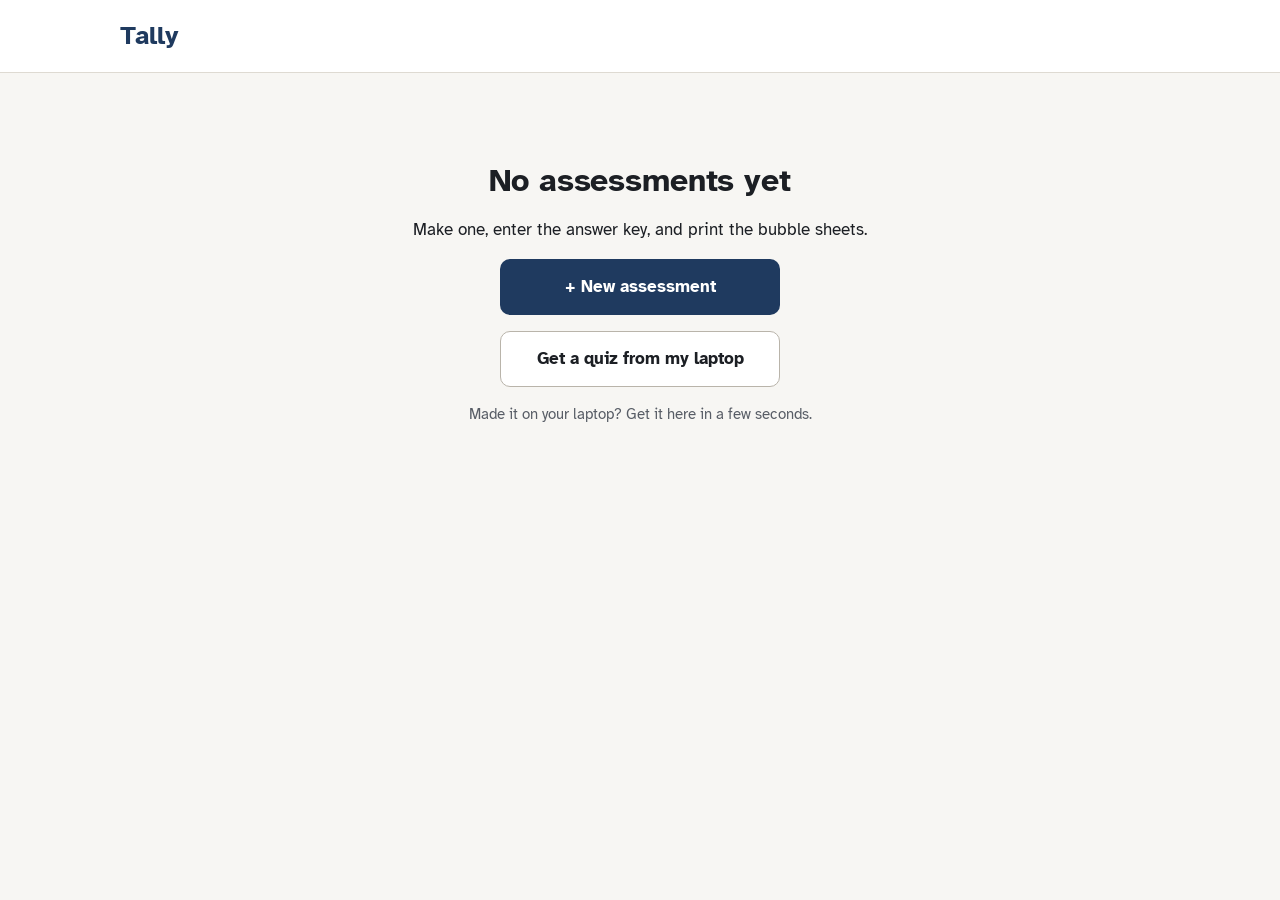
<file: index.html>
<!doctype html>
<html lang="en">
  <head>
    <meta charset="UTF-8" />
    <meta name="viewport" content="width=device-width, initial-scale=1, viewport-fit=cover" />
    <meta name="theme-color" content="#1f3a5f" />
    <title>Tally</title>
    <script type="module" crossorigin src="/assets/index-DdxbH0jL.js"></script>
    <link rel="modulepreload" crossorigin href="/assets/rolldown-runtime-BCiCTKAo.js">
    <link rel="stylesheet" crossorigin href="/assets/index-B6d2WRa6.css">
  </head>
  <body>
    <div id="root"></div>
  </body>
</html>
</file>
<file: assets/index-B6d2WRa6.css>
@font-face{font-family:Atkinson Hyperlegible;font-weight:400;font-display:swap;src:url(/fonts/AtkinsonHyperlegible-Regular.ttf)format("truetype")}@font-face{font-family:Atkinson Hyperlegible;font-weight:700;font-display:swap;src:url(/fonts/AtkinsonHyperlegible-Bold.ttf)format("truetype")}:root{--font-sans:"Atkinson Hyperlegible", system-ui, sans-serif;--color-bg:#f7f6f3;--color-surface:#fff;--color-surface-sunken:#efede8;--color-border:#dedad2;--color-border-strong:#b9b4aa;--color-text:#1c1f24;--color-text-muted:#585d66;--color-text-disabled:#9a9ea5;--color-primary:#1f3a5f;--color-primary-hover:#2b4c79;--color-primary-soft:#e5ecf5;--color-on-primary:#fff;--color-focus:#3b6fb6;--color-success:#1d7348;--color-success-soft:#e2f2e9;--color-warning:#8a5800;--color-warning-soft:#fcf0d4;--color-danger:#b3261e;--color-danger-soft:#fbe5e2;--color-on-danger:#fff;--color-scrim:#14161a7a;--space-1:4px;--space-2:8px;--space-3:12px;--space-4:16px;--space-5:24px;--space-6:32px;--space-7:48px;--space-8:64px;--radius-sm:6px;--radius-md:10px;--radius-lg:14px;--radius-pill:999px;--elev-0:none;--elev-1:0 1px 2px #1c1f240f, 0 1px 1px #1c1f240a;--elev-2:0 4px 12px #1c1f2414, 0 1px 3px #1c1f240f;--elev-3:0 12px 32px #1c1f2424, 0 2px 6px #1c1f2414;--dur-fast:.12s;--dur-base:.2s;--ease:cubic-bezier(.2, 0, 0, 1);--screen-pad:16px;--tap:48px;--text-display:700 32px/40px var(--font-sans);--text-h1:700 26px/32px var(--font-sans);--text-h2:700 21px/28px var(--font-sans);--text-h3:700 18px/24px var(--font-sans);--text-body:400 17px/26px var(--font-sans);--text-body-strong:700 17px/26px var(--font-sans);--text-small:400 15px/22px var(--font-sans);--text-caption:700 13px/18px var(--font-sans);--text-score:700 56px/60px var(--font-sans);--text-key:700 30px/1 var(--font-sans);--lightningcss-light:initial;--lightningcss-dark: ;color-scheme:light}@media (width>=600px){:root{--screen-pad:32px}}@media (width<=399px){:root{--text-display:700 28px/34px var(--font-sans);--text-h1:700 23px/30px var(--font-sans)}}@media (prefers-color-scheme:dark){:root:not([data-theme=light]){--color-bg:#121417;--color-surface:#1b1e23;--color-surface-sunken:#0e1013;--color-border:#2e333a;--color-border-strong:#4a515b;--color-text:#ebe9e4;--color-text-muted:#a4a9b1;--color-text-disabled:#5f656e;--color-primary:#8fb3e3;--color-primary-hover:#a8c4ea;--color-primary-soft:#1d2a3b;--color-on-primary:#0f1a2a;--color-focus:#9cc0f0;--color-success:#62c895;--color-success-soft:#11301f;--color-warning:#eab654;--color-warning-soft:#33270d;--color-danger:#f28b81;--color-danger-soft:#3a1613;--color-on-danger:#2a0d0a;--color-scrim:#000000a3;--elev-1:0 0 0 1px var(--color-border);--elev-2:0 0 0 1px var(--color-border);--elev-3:0 0 0 1px var(--color-border-strong);--lightningcss-light: ;--lightningcss-dark:initial;color-scheme:dark}}:root[data-theme=dark]{--color-bg:#121417;--color-surface:#1b1e23;--color-surface-sunken:#0e1013;--color-border:#2e333a;--color-border-strong:#4a515b;--color-text:#ebe9e4;--color-text-muted:#a4a9b1;--color-text-disabled:#5f656e;--color-primary:#8fb3e3;--color-primary-hover:#a8c4ea;--color-primary-soft:#1d2a3b;--color-on-primary:#0f1a2a;--color-focus:#9cc0f0;--color-success:#62c895;--color-success-soft:#11301f;--color-warning:#eab654;--color-warning-soft:#33270d;--color-danger:#f28b81;--color-danger-soft:#3a1613;--color-on-danger:#2a0d0a;--color-scrim:#000000a3;--elev-1:0 0 0 1px var(--color-border);--elev-2:0 0 0 1px var(--color-border);--elev-3:0 0 0 1px var(--color-border-strong);--lightningcss-light: ;--lightningcss-dark:initial;color-scheme:dark}@media (prefers-reduced-motion:reduce){:root{--dur-fast:0s;--dur-base:0s}}*,:before,:after{box-sizing:border-box}html{-webkit-text-size-adjust:100%}body{background:var(--color-bg);color:var(--color-text);font:var(--text-body);font-variant-numeric:tabular-nums;margin:0}h1,h2,h3,p{margin:0}h1{font:var(--text-h1);margin-bottom:var(--space-4)}.empty h1,.q-number{letter-spacing:-.005em}h2{font:var(--text-h2)}h3{font:var(--text-h3)}button,input,select{font:inherit;color:inherit}button{cursor:pointer}:focus-visible{outline:3px solid var(--color-focus);outline-offset:2px}.muted{color:var(--color-text-muted);font:var(--text-small)}.helper{color:var(--color-text-muted);font:var(--text-small);margin:var(--space-2) 0}.truncate{text-overflow:ellipsis;white-space:nowrap;display:block;overflow:hidden}.laptop-only{display:none!important}.phone-only{display:flex}@media (width>=768px){.laptop-only{display:revert!important}.phone-only{display:none!important}}.btn{justify-content:center;align-items:center;gap:var(--space-2);min-height:var(--tap);border-radius:var(--radius-md);font:var(--text-body-strong);transition:transform var(--dur-fast) var(--ease);background:0 0;border:1.5px solid #0000;padding:0 20px;text-decoration:none;display:inline-flex}.btn:active:not(:disabled){transform:scale(.98)}.btn-lg{min-height:56px}.btn-block{width:100%}.btn-primary{background:var(--color-primary);color:var(--color-on-primary)}.btn-primary:hover:not(:disabled){background:var(--color-primary-hover)}.btn-secondary{background:var(--color-surface);border-color:var(--color-border-strong);color:var(--color-text)}.btn-secondary:hover:not(:disabled){background:var(--color-surface-sunken)}.btn-ghost{color:var(--color-primary)}.btn-ghost:hover:not(:disabled){background:var(--color-primary-soft)}.btn:disabled{background:var(--color-surface-sunken);color:var(--color-text-disabled);cursor:not-allowed;border-color:#0000}.link{min-height:var(--tap);color:var(--color-primary);font:inherit;background:0 0;border:0;align-items:center;padding:0;text-decoration:underline;display:inline-flex}.page{padding:var(--space-5) var(--screen-pad) 120px;margin:0 auto}.page-narrow{max-width:640px}.page-wide{max-width:960px}.topbar{z-index:10;background:var(--color-surface);border-bottom:1px solid var(--color-border);padding:var(--space-2) var(--screen-pad);position:sticky;top:0}.topbar-row{align-items:center;gap:var(--space-2);grid-template-columns:minmax(0,1fr) minmax(0,2fr) minmax(0,1fr);max-width:1040px;min-height:56px;margin:0 auto;display:grid}.topbar-left{justify-self:start}.topbar-title{text-align:center;font:var(--text-h3);min-width:0}.topbar-right{justify-self:end;align-items:center;gap:var(--space-2);display:flex}.app-name{font:var(--text-h1);color:var(--color-primary)}.top-new{display:none}.topbar-right{flex-wrap:wrap;justify-content:flex-end}@media (width>=768px){.top-new{display:inline-flex}}.bottombar{z-index:10;justify-content:space-between;align-items:center;gap:var(--space-3);padding:var(--space-3) var(--screen-pad) calc(var(--space-3) + env(safe-area-inset-bottom));background:var(--color-surface);border-top:1px solid var(--color-border);box-shadow:var(--elev-2);display:flex;position:fixed;bottom:0;left:0;right:0}.bottombar .btn{flex:1}@media (width>=768px){.bottombar{box-shadow:none;max-width:640px;padding:0 var(--screen-pad) var(--space-7);background:0 0;border:0;margin:0 auto;position:static}.bottombar .btn{flex:none}}.card{background:var(--color-surface);border:1px solid var(--color-border);border-radius:var(--radius-lg);box-shadow:var(--elev-1);padding:20px}@media (width>=768px){.card{padding:24px}}.skeleton{background:var(--color-surface-sunken);border-radius:var(--radius-sm);margin-bottom:var(--space-3);animation:1.4s ease-in-out infinite pulse}.skeleton-row{margin-bottom:var(--space-2)}@keyframes pulse{50%{opacity:.55}}@media (prefers-reduced-motion:reduce){.skeleton{animation:none}}.label{font:var(--text-body-strong);margin-bottom:var(--space-2);display:block}.input{min-height:var(--tap);background:var(--color-surface);border:1.5px solid var(--color-border-strong);border-radius:var(--radius-sm);width:100%;padding:0 14px}.input:focus{border-color:var(--color-primary)}.input[aria-invalid=true]{border-color:var(--color-danger)}.input-lg{min-height:56px}.error{gap:var(--space-2);color:var(--color-danger);font:var(--text-small);align-items:center;margin-top:6px;display:flex}select.input{width:auto;min-width:72px}.edit select.input{width:100%}.segmented{border:1.5px solid var(--color-border-strong);border-radius:var(--radius-md);background:var(--color-surface);gap:0;display:flex;overflow:hidden}.seg{min-width:64px;min-height:var(--tap);white-space:nowrap;font:var(--text-body-strong);background:0 0;border:0;flex:1 0 auto;padding:0 16px}.seg+.seg{border-left:1.5px solid var(--color-border-strong)}.seg.on{background:var(--color-primary);color:var(--color-on-primary)}.seg-short{display:none}@media (width<=419px){.seg-long{display:none}.seg-short{display:inline}}.stepper{align-items:center;gap:var(--space-2);display:inline-flex}.stepper-btn{width:var(--tap);flex:none;padding:0}.stepper-input{text-align:center;width:64px;font-weight:700}.banner{gap:var(--space-3);padding:var(--space-3) var(--space-4);border-radius:var(--radius-md);margin-bottom:var(--space-4);align-items:flex-start;display:flex}.banner-text{flex:1}.banner-warning{background:var(--color-warning-soft);color:var(--color-warning)}.banner-danger{background:var(--color-danger-soft);color:var(--color-danger)}.banner-success{background:var(--color-success-soft);color:var(--color-success);align-items:center;font-weight:700}.save-status{color:var(--color-success);font:var(--text-small);align-items:center;gap:4px;min-width:64px;display:inline-flex}.status{font:var(--text-body-strong);margin:var(--space-2) 0 var(--space-3)}.status-warning{color:var(--color-warning)}.status-success{color:var(--color-success)}.toast{left:50%;bottom:calc(var(--space-4) + env(safe-area-inset-bottom));z-index:50;align-items:center;gap:var(--space-3);background:var(--color-surface);border-radius:var(--radius-lg);width:min(420px,100vw - 32px);min-height:56px;box-shadow:var(--elev-3);border-left:4px solid var(--color-success);color:var(--color-text);animation:rise var(--dur-base) var(--ease);padding:14px 8px 14px 16px;display:flex;position:fixed;transform:translate(-50%)}.toast>svg{color:var(--color-success);flex:none}.toast-neutral{border-left-color:var(--color-border-strong)}.toast-warning{border-left-color:var(--color-warning)}.toast-warning>svg{color:var(--color-warning)}.toast-message{flex:1}@media (width<=767px){.toast{bottom:calc(96px + env(safe-area-inset-bottom))}}@keyframes rise{0%{opacity:0;margin-bottom:-8px}}.message{max-width:520px;padding:var(--screen-pad);gap:var(--space-4);flex-direction:column;align-items:flex-start;margin:20vh auto 0;display:flex}.menu-wrap{display:inline-block;position:relative}.scrim{background:var(--color-scrim);z-index:30;position:fixed;inset:0}.menu{z-index:31;background:var(--color-surface);box-shadow:var(--elev-3);padding:var(--space-3) var(--screen-pad) calc(var(--space-3) + env(safe-area-inset-bottom));border-radius:var(--radius-lg) var(--radius-lg) 0 0;flex-direction:column;display:flex;position:fixed;bottom:0;left:0;right:0}.menu-item{text-align:left;min-height:52px;padding:0 var(--space-4);border-radius:var(--radius-sm);font:var(--text-body);background:0 0;border:0}.menu-item:hover{background:var(--color-surface-sunken)}.menu-item.danger{color:var(--color-danger)}.menu-cancel{color:var(--color-text-muted)}@media (width>=768px){.scrim:has(+.menu){background:0 0}.menu{min-width:280px;padding:var(--space-2);border-radius:var(--radius-lg);border:1px solid var(--color-border);position:absolute;inset:calc(100% + 4px) 0 auto auto}.menu-cancel{display:none}}.sheet{z-index:31;background:var(--color-surface);border-radius:var(--radius-lg) var(--radius-lg) 0 0;max-height:85vh;box-shadow:var(--elev-3);flex-direction:column;display:flex;position:fixed;bottom:0;left:0;right:0}.sheet-head{padding:var(--space-4) var(--screen-pad);border-bottom:1px solid var(--color-border);justify-content:space-between;align-items:center;display:flex}.sheet-body{padding:var(--space-4) var(--screen-pad) var(--space-6);overflow:auto}.group{margin-bottom:var(--space-6)}.group-title{gap:var(--space-3);margin-bottom:var(--space-3);align-items:baseline;display:flex}.card-grid{gap:var(--space-4);grid-template-columns:1fr;margin:0;padding:0;list-style:none;display:grid}@media (width>=768px){.card-grid{grid-template-columns:1fr 1fr}}@media (width>=1200px){.card-grid{grid-template-columns:1fr 1fr 1fr}}.page-wide:has(.card-grid){max-width:960px}@media (width>=1200px){.page-wide:has(.card-grid){max-width:1200px}}.card-title{-webkit-line-clamp:2;word-break:break-word;font:var(--text-h2);-webkit-box-orient:vertical;display:-webkit-box;overflow:hidden}.meta{color:var(--color-text-muted);font:var(--text-small);margin-top:var(--space-2)}.card-actions{gap:var(--space-2);display:flex}.card-actions>.btn,.card-actions>.menu-wrap{flex:1}.card-actions .menu-wrap>.btn{width:100%}.card-actions .btn{padding:0 var(--space-2)}.highlight{border-color:var(--color-primary);background:var(--color-primary-soft)}.empty{text-align:center;padding:var(--space-8) 0;align-items:center;gap:var(--space-4);flex-direction:column;display:flex}.empty h1{font:var(--text-display);margin:0}.empty-btn{width:100%}@media (width>=768px){.empty-btn{width:280px}}.steps{max-width:640px;padding:var(--space-2) 0;margin:0 auto}.steps-bar{grid-template-columns:repeat(4,1fr);gap:6px;display:grid}.steps-bar span{border-radius:var(--radius-pill);background:var(--color-border);height:6px}.steps-bar span.on{background:var(--color-primary)}.steps-text{font:var(--text-caption);letter-spacing:.04em;text-transform:uppercase;color:var(--color-text-muted);margin-top:var(--space-2)}.radio-list{gap:var(--space-2);margin-bottom:var(--space-3);flex-direction:column;display:flex}.radio-row{align-items:center;gap:var(--space-3);min-height:56px;padding:0 var(--space-4);text-align:left;background:var(--color-surface);border:1.5px solid var(--color-border-strong);border-radius:var(--radius-md);font:var(--text-body-strong);display:flex}.radio-row.on{background:var(--color-primary-soft);border-color:var(--color-primary)}.radio-dot{border:2px solid var(--color-border-strong);border-radius:50%;flex:none;width:20px;height:20px}.radio-row.on .radio-dot{border:6px solid var(--color-primary)}.radio-row-field{padding:var(--space-3);border:1.5px solid var(--color-border-strong);border-radius:var(--radius-md);background:var(--color-surface)}.inline-row{gap:var(--space-2);display:flex}.inline-row .input{flex:1}.class-field{margin-bottom:var(--space-3)}.section-list{margin:0 0 var(--space-4);gap:var(--space-4);flex-direction:column;padding:0;list-style:none;display:flex}.section-head{margin-bottom:var(--space-3);justify-content:space-between;align-items:center;display:flex}.field-row{justify-content:space-between;align-items:center;gap:var(--space-3);padding:var(--space-2) 0;flex-wrap:wrap;display:flex}.field-label{font:var(--text-caption);letter-spacing:.04em;text-transform:uppercase;color:var(--color-text-muted);min-width:90px}.plain-value{font:var(--text-body-strong)}.match-choices{align-items:center;gap:var(--space-3);display:inline-flex}.summary{font:var(--text-body-strong);margin-top:var(--space-4);padding:var(--space-3) 0}.summary-problem{color:var(--color-warning)}@media (width<=767px){.summary{background:var(--color-bg);position:sticky;bottom:84px}}.progress-wrap{align-items:center;gap:var(--space-3);max-width:1040px;padding-bottom:var(--space-2);margin:0 auto;display:flex}.progress-text{font:var(--text-small);color:var(--color-text-muted);white-space:nowrap}.progress{background:var(--color-border);border-radius:var(--radius-pill);flex:1;height:6px;overflow:hidden}.progress span{background:var(--color-primary);height:100%;display:block}.key-layout{gap:var(--space-5);grid-template-columns:1fr;display:grid}@media (width>=768px){.key-layout{grid-template-columns:minmax(0,1fr) 320px;max-width:1040px}}.question-panel{animation:slide var(--dur-fast) var(--ease)}@keyframes slide{0%{opacity:0;transform:translate(24px)}}.q-head{justify-content:space-between;align-items:baseline;gap:var(--space-3);display:flex}.q-number{font:var(--text-display);margin:0}.of{font:var(--text-body)}.goto{font:var(--text-body-strong);background:var(--color-primary-soft);color:var(--color-primary);padding:2px var(--space-3);border-radius:var(--radius-pill)}.q-meta{justify-content:space-between;align-items:center;gap:var(--space-3);margin:var(--space-2) 0 var(--space-4);flex-wrap:wrap;display:flex}.q-type{color:var(--color-text-muted)}.q-type-flash{color:var(--color-warning);font-weight:700}.points{align-items:center;gap:var(--space-2);display:flex}.points-text{text-align:center;min-width:72px;font:var(--text-body-strong)}.letters{grid-template-columns:repeat(var(--cols), minmax(0, 88px));gap:var(--space-2);margin:var(--space-4) 0 var(--space-3);display:grid}.letters-tf{grid-template-columns:1fr 1fr}.letter{background:var(--color-surface);border:1.5px solid var(--color-border-strong);border-radius:var(--radius-lg);min-height:64px;font:var(--text-key);flex-direction:column;justify-content:center;align-items:center;padding:0;display:flex;position:relative}.letter-sub{font:var(--text-small)}.letters-tf .letter{min-height:72px}@media (width>=768px){.letter{min-height:72px}}.letter.on{background:var(--color-primary);border-color:var(--color-primary);color:var(--color-on-primary)}.letter-check{display:inline-flex;position:absolute;top:8px;right:8px}.answer-text{font:var(--text-body-strong);min-height:26px;margin-bottom:var(--space-3)}.key-upload{align-items:center;gap:var(--space-3);margin-bottom:var(--space-4);flex-wrap:wrap;display:flex}.key-upload .helper{margin:0}.visually-hidden-file{opacity:0;pointer-events:none;width:1px;height:1px;position:absolute;overflow:hidden}.upload-note{font-weight:400;display:block}.upload-errors{margin:var(--space-2) 0 0;padding-left:var(--space-5);font-weight:400}.upload-preview{border:1.5px solid var(--color-border-strong);border-radius:var(--radius-md);background:var(--color-surface);padding:var(--space-3) var(--space-4);margin-bottom:var(--space-4)}.upload-list{font:var(--text-small);overflow-wrap:anywhere;max-height:8rem;overflow-y:auto}.upload-actions{gap:var(--space-3);flex-wrap:wrap;display:flex}.kbd-hint{color:var(--color-text-muted);font:var(--text-small);margin-top:var(--space-3)}.jump-panel{background:var(--color-surface);border:1px solid var(--color-border);border-radius:var(--radius-lg);padding:var(--space-4);align-self:start;max-height:calc(100vh - 160px);position:sticky;top:140px;overflow:auto}.jump-panel h2{margin-bottom:var(--space-3)}.jump-label{font:var(--text-caption);letter-spacing:.04em;text-transform:uppercase;color:var(--color-text-muted);margin:var(--space-3) 0 var(--space-2)}.jump-groups{flex-wrap:wrap;gap:4px;display:flex}.jump-groups .cell.block-start{margin-left:var(--space-2)}.cell{background:var(--color-surface);border:1.5px solid var(--color-border-strong);border-radius:var(--radius-sm);min-width:48px;min-height:48px;line-height:1.15;font:var(--text-small);flex-direction:column;justify-content:center;align-items:center;padding:2px;display:flex;position:relative}.cell-num{font-weight:700}.cell-ans{color:var(--color-primary);min-height:1em;font-weight:700}.cell.empty{border-style:dashed}.cell.current{border:3px solid var(--color-primary);background:var(--color-primary-soft)}.cell-pts{font:700 12px/14px var(--font-sans);color:var(--color-text-muted);position:absolute;top:0;right:2px}.finish-cell{margin-top:var(--space-4);width:100%}.finish-cell.current{border-color:var(--color-primary)}.finish{gap:var(--space-3);flex-direction:column;align-items:flex-start;display:flex}.finish>.btn{width:100%}@media (width>=768px){.finish>.btn{width:auto}}.finish-ok{align-items:center;gap:var(--space-2);color:var(--color-success);display:flex}.chips{gap:var(--space-2);flex-wrap:wrap;display:flex}.chip-btn{border:1.5px solid var(--color-border-strong);border-radius:var(--radius-md);background:var(--color-surface);width:48px;height:48px;font:var(--text-body-strong)}.keys-skeleton{gap:var(--space-2);margin:var(--space-4) 0;grid-template-columns:repeat(4,1fr);display:grid}.edit-section{margin-bottom:var(--space-7)}.edit-section>h2{margin-bottom:var(--space-3)}.button-row{gap:var(--space-3);margin-top:var(--space-4);flex-wrap:wrap;display:flex}.confirm-panel{gap:var(--space-3);margin-top:var(--space-4);padding:var(--space-4);border:1.5px solid var(--color-warning);border-radius:var(--radius-lg);background:var(--color-warning-soft);flex-direction:column;display:flex}.print-layout{gap:var(--space-5);grid-template-columns:1fr;display:grid}@media (width>=768px){.print-layout{grid-template-columns:minmax(0,1fr) 320px;max-width:1100px}}.page-toggle{margin-bottom:var(--space-3)}.paper-button{cursor:zoom-in;background:0 0;border:0;width:100%;padding:0;display:block}.paper{aspect-ratio:8.5/11;border:1px solid var(--color-border-strong);width:100%;max-width:640px;box-shadow:var(--elev-2);background:#fff;margin:0 auto;display:block}.paper-skeleton{position:relative}.paper-skeleton .skeleton{height:100%;margin:0}.paper-note{color:var(--color-text-muted);place-items:center;display:grid;position:absolute;inset:0}.paper-error{gap:var(--space-3);max-width:640px;padding:var(--space-5);background:var(--color-danger-soft);border-radius:var(--radius-lg);color:var(--color-text);flex-direction:column;align-items:flex-start;margin:0 auto;display:flex}.print-actions{gap:var(--space-2);margin-bottom:var(--space-5);flex-direction:column;display:flex}.tips-title{margin-bottom:var(--space-2)}.tips{margin:0 0 var(--space-4);padding-left:var(--space-5);gap:var(--space-2);flex-direction:column;display:flex}.zoom{z-index:60;background:var(--color-bg);flex-direction:column;display:flex;position:fixed;inset:0}.zoom-bar{justify-content:space-between;gap:var(--space-2);padding:var(--space-3) var(--screen-pad);background:var(--color-surface);border-bottom:1px solid var(--color-border);display:flex}.zoom-buttons{gap:var(--space-2);display:inline-flex}.zoom-scroll{touch-action:pan-x pan-y pinch-zoom;padding:var(--space-3);flex:1;overflow:auto}.zoom-scroll img{background:#fff;max-width:none;margin:0 auto;display:block}.sr-only{clip:rect(0 0 0 0);white-space:nowrap;width:1px;height:1px;position:absolute;overflow:hidden}.warn{color:var(--color-warning);align-items:center;gap:4px;font-weight:700;display:inline-flex}.ok{color:var(--color-success);align-items:center;gap:4px;font-weight:700;display:inline-flex}.bad{color:var(--color-danger);align-items:center;gap:4px;font-weight:700;display:inline-flex}.btn-xl{flex:1;min-height:56px}.btn-sub{font:var(--text-small);font-weight:400;display:block}.scan-main{flex:2}.scan-new{flex:1}.scan{--cam-guide:#fff;--cam-mask:#0006;--cam-ok:#62c895;--cam-attn:#eab654;z-index:20;color:#fff;background:#000;flex-direction:column;height:100dvh;display:flex;position:fixed;inset:0}.scan-top{align-items:center;gap:var(--space-2);min-height:56px;padding:var(--space-2) max(var(--space-3), env(safe-area-inset-left)) var(--space-2);padding-top:max(var(--space-2), env(safe-area-inset-top));background:#000000b3;grid-template-columns:auto minmax(0,1fr) auto;display:grid}.btn-scan{color:#fff;background:#ffffff1f;border-color:#ffffff80}.btn-scan:hover:not(:disabled){background:#ffffff3d}.scan-title{min-width:0;font:var(--text-body-strong);flex-direction:column;align-items:center;display:flex}.scan-sub{font:var(--text-small);color:#fffc}.scan-stage{flex-direction:column;flex:1;min-height:0;display:flex;position:relative}.viewfinder{background:#000;flex:1;min-height:0;position:relative;overflow:hidden;container-type:size}.viewfinder-video{object-fit:cover;width:100%;height:100%;position:absolute;inset:0}.guide{aspect-ratio:8.5/11;width:min(88cqw,71.0909cqh);box-shadow:0 0 0 100vmax var(--cam-mask);background:linear-gradient(var(--cam-guide), var(--cam-guide)) top left / 32px 2px no-repeat, linear-gradient(var(--cam-guide), var(--cam-guide)) top left / 2px 32px no-repeat, linear-gradient(var(--cam-guide), var(--cam-guide)) top right / 32px 2px no-repeat, linear-gradient(var(--cam-guide), var(--cam-guide)) top right / 2px 32px no-repeat, linear-gradient(var(--cam-guide), var(--cam-guide)) bottom left / 32px 2px no-repeat, linear-gradient(var(--cam-guide), var(--cam-guide)) bottom left / 2px 32px no-repeat, linear-gradient(var(--cam-guide), var(--cam-guide)) bottom right / 32px 2px no-repeat, linear-gradient(var(--cam-guide), var(--cam-guide)) bottom right / 2px 32px no-repeat;position:absolute;top:50%;left:50%;transform:translate(-50%,-50%)}.guide-dim{opacity:.6}.corner-overlay{pointer-events:none;width:100%;height:100%;position:absolute;inset:0}.corner-outline{fill:none;stroke:var(--cam-guide);opacity:.7;vector-effect:non-scaling-stroke;stroke-linejoin:round}.corner-brackets{fill:none;stroke:var(--cam-guide);vector-effect:non-scaling-stroke;stroke-linecap:round;stroke-linejoin:round}.phase-graded .corner-outline,.phase-graded .corner-brackets{stroke:var(--cam-ok);opacity:1}.phase-attention .corner-outline,.phase-attention .corner-brackets{stroke:var(--cam-attn);opacity:1}.phase-graded .corner-outline,.phase-attention .corner-outline{stroke-width:3px!important}.flash{pointer-events:none;background:#ffffff8c;position:absolute;inset:0}.torch{right:var(--space-3);bottom:var(--space-3);position:absolute}.torch-hint{border-color:var(--cam-attn);color:var(--cam-attn)}.scan-hint{left:0;right:0;bottom:var(--space-4);text-align:center;padding:0 var(--space-4);font:var(--text-body-strong);text-shadow:0 1px 3px #000c;pointer-events:none;margin:0;position:absolute}.camera-picker{padding:var(--space-3);align-items:center;gap:var(--space-2);display:flex}.camera-picker .input{max-width:320px}.scan-side{gap:var(--space-3);padding:var(--space-3) var(--space-4) max(var(--space-4), env(safe-area-inset-bottom));background:#000;flex-direction:column;display:flex}.scan-title-side{align-items:flex-start;gap:2px}.cam-message{justify-content:center;align-items:stretch;gap:var(--space-4);padding:var(--space-5);background:#000000d9;flex-direction:column;display:flex;position:absolute;inset:0;overflow:auto}.cam-message h2{font:var(--text-h2)}.cam-message ol{padding-left:var(--space-5);gap:var(--space-2);flex-direction:column;margin:0;display:flex}.cam-message .btn-primary{color:#1c1f24;background:#fff}.cam-message .btn-secondary{color:#fff;background:0 0;border-color:#fff9}@media (width>=768px){.scan{grid-template-rows:auto 1fr;grid-template-columns:minmax(0,1fr) 360px;display:grid}.scan-top{grid-column:1/-1}.scan-top .scan-title{visibility:hidden}.scan-side{border-left:1px solid #fff3;grid-area:2/2;overflow:auto}.scan-stage{grid-area:2/1}.cam-message .btn{align-self:flex-start;width:320px}}@media (width<=767px) and (orientation:landscape){.scan{grid-template-rows:auto 1fr;grid-template-columns:minmax(0,1fr) 320px;display:grid}.scan-top{grid-column:1/-1}.scan-side{grid-area:2/2;overflow:auto}.scan-stage{grid-area:2/1}}.rcard{border-radius:var(--radius-lg);padding:var(--space-4);gap:var(--space-2);min-height:112px;color:var(--color-text);background:var(--color-surface);animation:rise var(--dur-base) var(--ease);flex-direction:column;display:flex}.rcard p{font:var(--text-body);margin:0}.rcard-success{background:var(--color-success-soft)}.rcard-warning{background:var(--color-warning-soft)}.rcard-neutral{background:var(--color-surface)}.rcard-top{justify-content:space-between;align-items:center;gap:var(--space-2);display:flex}.rcard-context{font:var(--text-small);color:var(--color-text-muted)}.rcard-context-warn{color:var(--color-warning);font-weight:700}.rcard-title{font:var(--text-h2);align-items:center;gap:var(--space-2);display:flex}.rcard-title-warn{color:var(--color-warning)}.rcard-score{align-items:baseline;gap:var(--space-3);display:flex}.rcard-big{font:var(--text-score);letter-spacing:-.01em;color:var(--color-success)}.rcard-pct{font:var(--text-h2)}.rcard-numrow{align-items:baseline;gap:var(--space-4);flex-wrap:wrap;display:flex}.rcard p.rcard-no{font:var(--text-score);font-variant-numeric:tabular-nums;letter-spacing:-.01em}.rcard-class{font:var(--text-small);letter-spacing:0;color:var(--color-text-muted)}.rcard p.rcard-flip{font:var(--text-body-strong)}.rcard-score-small .rcard-big{font:var(--text-h1)}.rcard-score-small .rcard-pct{font:var(--text-body);color:var(--color-text-muted)}.rcard-actions{gap:var(--space-2);flex-wrap:wrap;display:flex}.rcard-actions .btn{min-height:48px}.reason{margin-bottom:var(--space-3)}.row-image{border:1.5px solid var(--color-border-strong);border-radius:var(--radius-md);cursor:zoom-in;background:#fff;width:100%;min-height:96px;padding:0;display:block;position:relative;overflow:hidden}.row-image img{width:100%;height:500%;display:block;position:absolute;top:-200%;left:0}.row-image-missing{padding:var(--space-4);cursor:default;gap:var(--space-2);background:var(--color-surface-sunken);flex-direction:column;display:flex}.review-prompt{font:var(--text-body-strong);margin:var(--space-4) 0 var(--space-2)}.review-extra{gap:var(--space-2);margin-top:var(--space-2);display:flex}.summary-row{gap:var(--space-5);margin-bottom:var(--space-4);font:var(--text-h3);flex-wrap:wrap;display:flex}.summary-item strong{font:var(--text-h2)}.sheet-rows{gap:var(--space-2);flex-direction:column;margin:0;padding:0;list-style:none;display:flex}.sheet-row{width:100%;min-height:64px;padding:var(--space-3) var(--space-4);text-align:left;background:var(--color-surface);border:1px solid var(--color-border);border-radius:var(--radius-md);flex-direction:column;gap:2px;display:flex}.sheet-row-top,.sheet-row-bottom{justify-content:space-between;gap:var(--space-3);display:flex}.sheet-row-bottom{color:var(--color-text-muted);font:var(--text-small)}.sheet-table{border-collapse:collapse;background:var(--color-surface);border-radius:var(--radius-lg);width:100%;overflow:hidden}.sheet-table th{text-align:left;font:var(--text-h3);padding:var(--space-3) var(--space-4);border-bottom:1px solid var(--color-border)}.sheet-table td{padding:var(--space-2) var(--space-4);border-bottom:1px solid var(--color-border);min-height:48px}.sheet-table tbody tr{cursor:pointer}.sheet-table tbody tr:hover{background:var(--color-surface-sunken)}.row-actions{text-align:right;white-space:nowrap}.q-list{margin:var(--space-4) 0;padding:0;list-style:none}.q-row{gap:0 var(--space-3);text-align:left;width:100%;min-height:48px;padding:var(--space-2) var(--space-2);border:0;border-bottom:1px solid var(--color-border);background:0 0;grid-template-columns:40px 1fr auto;grid-template-areas:"n read mark""n key mark";align-items:center;display:grid}.q-row:hover{background:var(--color-surface-sunken)}.q-row-num{grid-area:n;font-weight:700}.q-row-read{grid-area:read}.q-row-key{color:var(--color-text-muted);font:var(--text-small);grid-area:key}.q-row-mark{grid-area:mark}.delete-scan{color:var(--color-danger);margin-top:var(--space-4)}.print-options{gap:var(--space-4);margin-bottom:var(--space-4);flex-direction:column;display:flex}.field-block{gap:var(--space-2);flex-direction:column;display:flex}.new-class,.paste-box{gap:var(--space-2);padding:var(--space-4);border:1.5px solid var(--color-border);border-radius:var(--radius-lg);background:var(--color-surface);flex-direction:column;display:flex}.new-class .stepper{max-width:280px}.banner-info{background:var(--color-primary-soft);color:var(--color-text);align-items:center}.list-panel{gap:var(--space-4);margin-bottom:var(--space-5);flex-direction:column;display:flex}.sample-box{margin:0 0 var(--space-2);padding:var(--space-3) var(--space-4);background:var(--color-surface-sunken);border-radius:var(--radius-md);font-family:ui-monospace,Consolas,monospace;font-size:15px;overflow-x:auto}.list-preview h2{margin-bottom:var(--space-2)}.problems{margin:0 0 var(--space-3);padding:var(--space-3) var(--space-4) var(--space-3) var(--space-6);background:var(--color-warning-soft);border-radius:var(--radius-md);gap:var(--space-2);flex-direction:column;display:flex}.problems .warn-item{color:var(--color-warning);font-weight:700}.list-table{border-collapse:collapse;background:var(--color-surface);border-radius:var(--radius-md);width:100%;overflow:hidden}.list-table th{text-align:left;font:var(--text-caption);color:var(--color-text-muted);padding:var(--space-2) var(--space-3);border-bottom:1px solid var(--color-border)}.list-table td{padding:var(--space-1) var(--space-3);border-bottom:1px solid var(--color-border);font-variant-numeric:tabular-nums;min-height:44px}.list-number{width:72px;min-height:44px}.paper-empty{max-width:640px;padding:var(--space-6) var(--space-5);text-align:center;align-items:center;gap:var(--space-3);color:var(--color-text-muted);border:1.5px dashed var(--color-border-strong);border-radius:var(--radius-lg);flex-direction:column;margin:0 auto;display:flex}.print-summary{margin-bottom:var(--space-3)}.why{margin-bottom:var(--space-4)}.why summary{min-height:var(--tap);cursor:pointer;color:var(--color-primary);align-items:center;display:flex}.results{padding-bottom:calc(var(--space-8) + var(--space-6))}.results-summary{margin:var(--space-3) 0 var(--space-1)}.list-title{margin:var(--space-4) 0 var(--space-2)}.score-list{margin:var(--space-3) 0;padding:0;list-style:none}.score-row{align-items:center;gap:var(--space-2);border-bottom:1px solid var(--color-border);min-height:56px;display:flex}.score-row.band{background:var(--color-surface-sunken)}.score-row.gap{margin-top:var(--space-2)}@media (prefers-color-scheme:dark){:root:not([data-theme=light]) .score-row.band{background:var(--color-surface)}}:root[data-theme=dark] .score-row.band{background:var(--color-surface)}.score-main{justify-content:space-between;align-items:center;gap:var(--space-3);min-height:56px;padding:0 var(--space-3);text-align:left;background:0 0;border:0;flex:1;display:flex}.score-no{font:var(--text-h1);font-variant-numeric:tabular-nums}.score-no.small{font:var(--text-body-strong)}.score-who{flex-direction:column;display:flex}.score-note{font:var(--text-small);color:var(--color-text-muted)}.score-note.warn{color:var(--color-warning)}.score-val{align-items:baseline;gap:var(--space-3);flex-wrap:wrap;justify-content:flex-end;display:flex}.score-points{font:var(--text-h1);font-variant-numeric:tabular-nums}.score-extra{font:var(--text-small);color:var(--color-text-muted)}.score-extra.warn{color:var(--color-warning)}.clear-zone{margin-top:var(--space-6);gap:var(--space-3);flex-direction:column;display:flex}.number-grid{gap:var(--space-2);margin:var(--space-4) 0;grid-template-columns:repeat(5,minmax(48px,56px));justify-content:center;display:grid}.number-btn{aspect-ratio:1;width:100%;font:var(--text-h3);background:var(--color-surface);border:1.5px solid var(--color-border-strong);border-radius:var(--radius-md);font-variant-numeric:tabular-nums;justify-content:center;align-items:center;gap:2px;display:inline-flex}.number-btn.taken{color:var(--color-text-muted);background:var(--color-surface-sunken)}.repeat-buttons{gap:var(--space-2);flex-direction:column;display:flex}@media (width>=768px){.repeat-buttons{flex-direction:row}.repeat-buttons .repeat-btn{flex:1}}.repeat-btn{flex-direction:column;min-height:64px}.diff-list{margin:var(--space-2) 0 0;padding-left:var(--space-5)}.sheet-who{align-items:center;gap:var(--space-2);flex-wrap:wrap;display:flex}.sheet-who-no{font:var(--text-h1)}.send{gap:var(--space-4);flex-direction:column;display:flex}.send-title{font:var(--text-h1);margin:0}.send p{margin:0}.send-steps{padding-left:var(--space-5);gap:var(--space-2);flex-direction:column;margin:0;display:flex}.send .banner{margin-bottom:0}.send-qr{aspect-ratio:1;border-radius:var(--radius-md);background:#fff;align-self:center;width:min(100%,480px);min-width:320px;height:auto}.send-count{text-align:center;font:var(--text-body-strong)}.receive-tip{color:#fffc;font:var(--text-small);margin:0}
</file>
